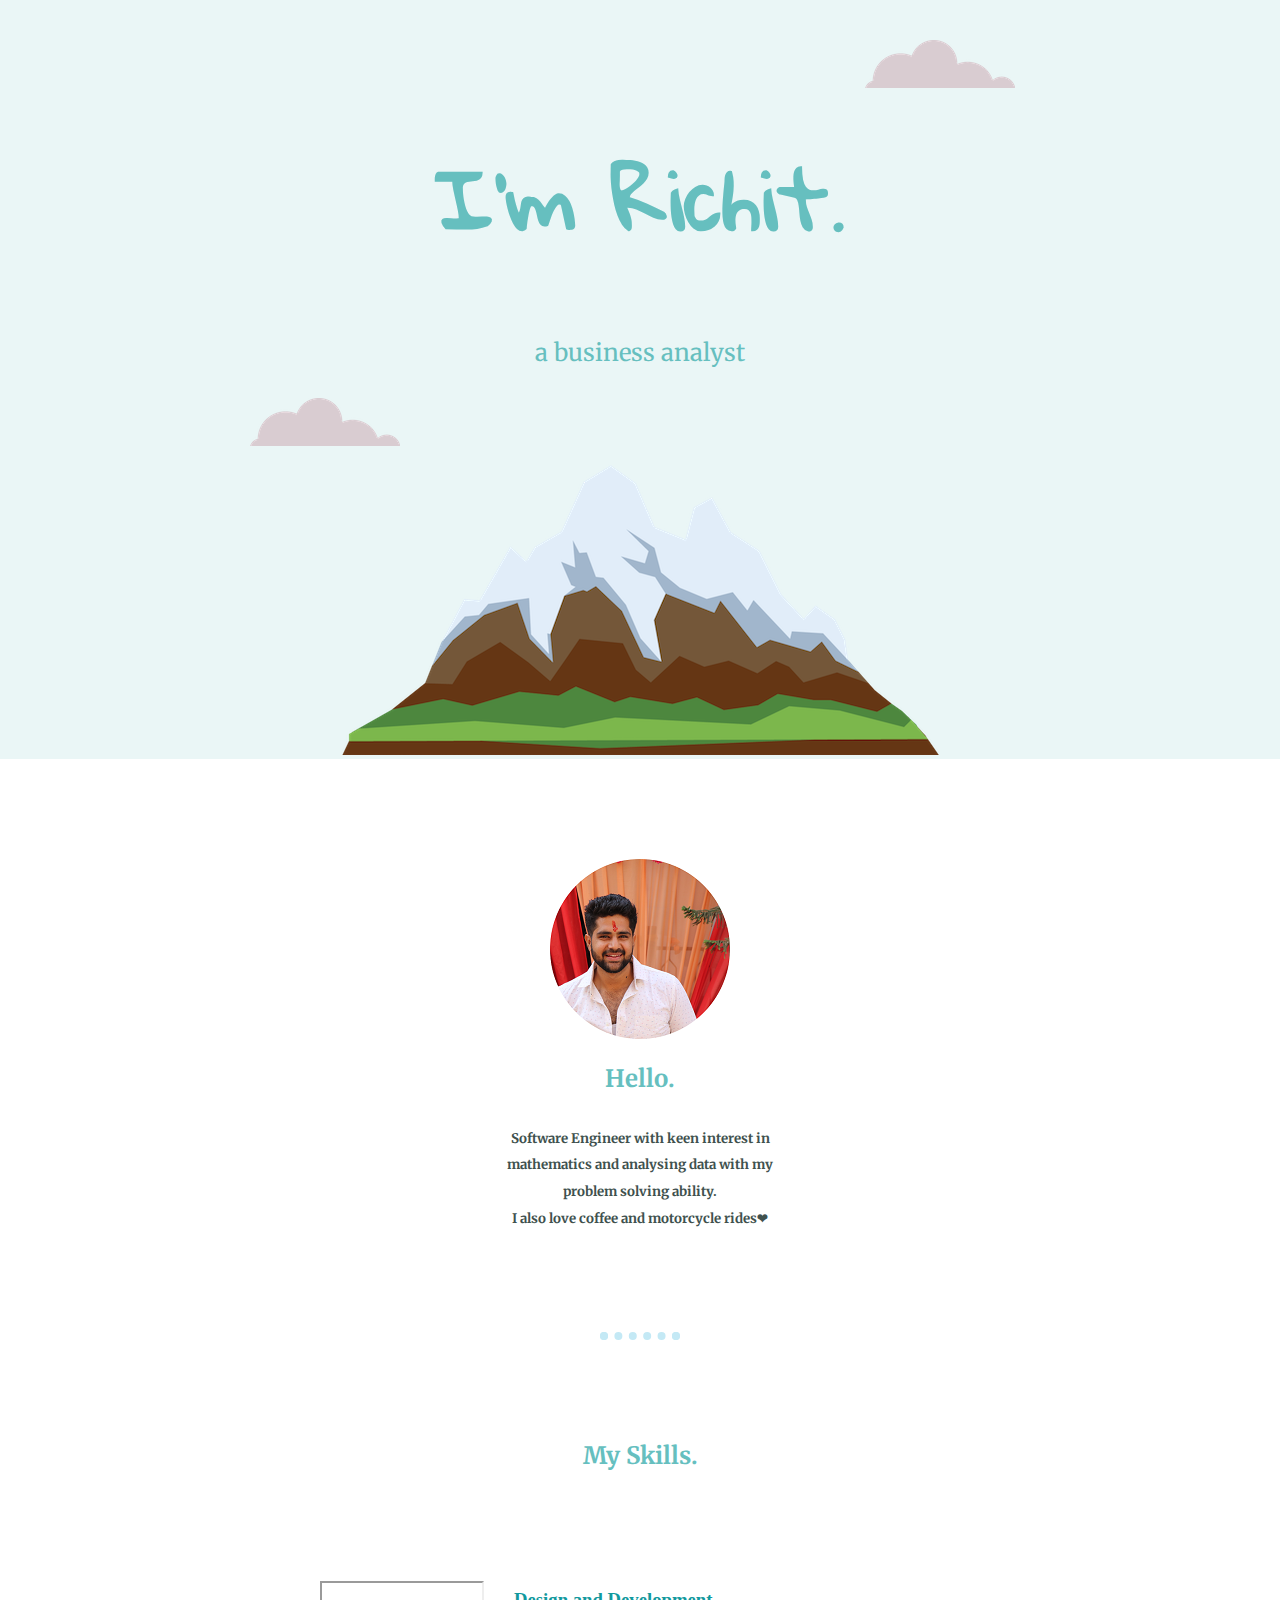
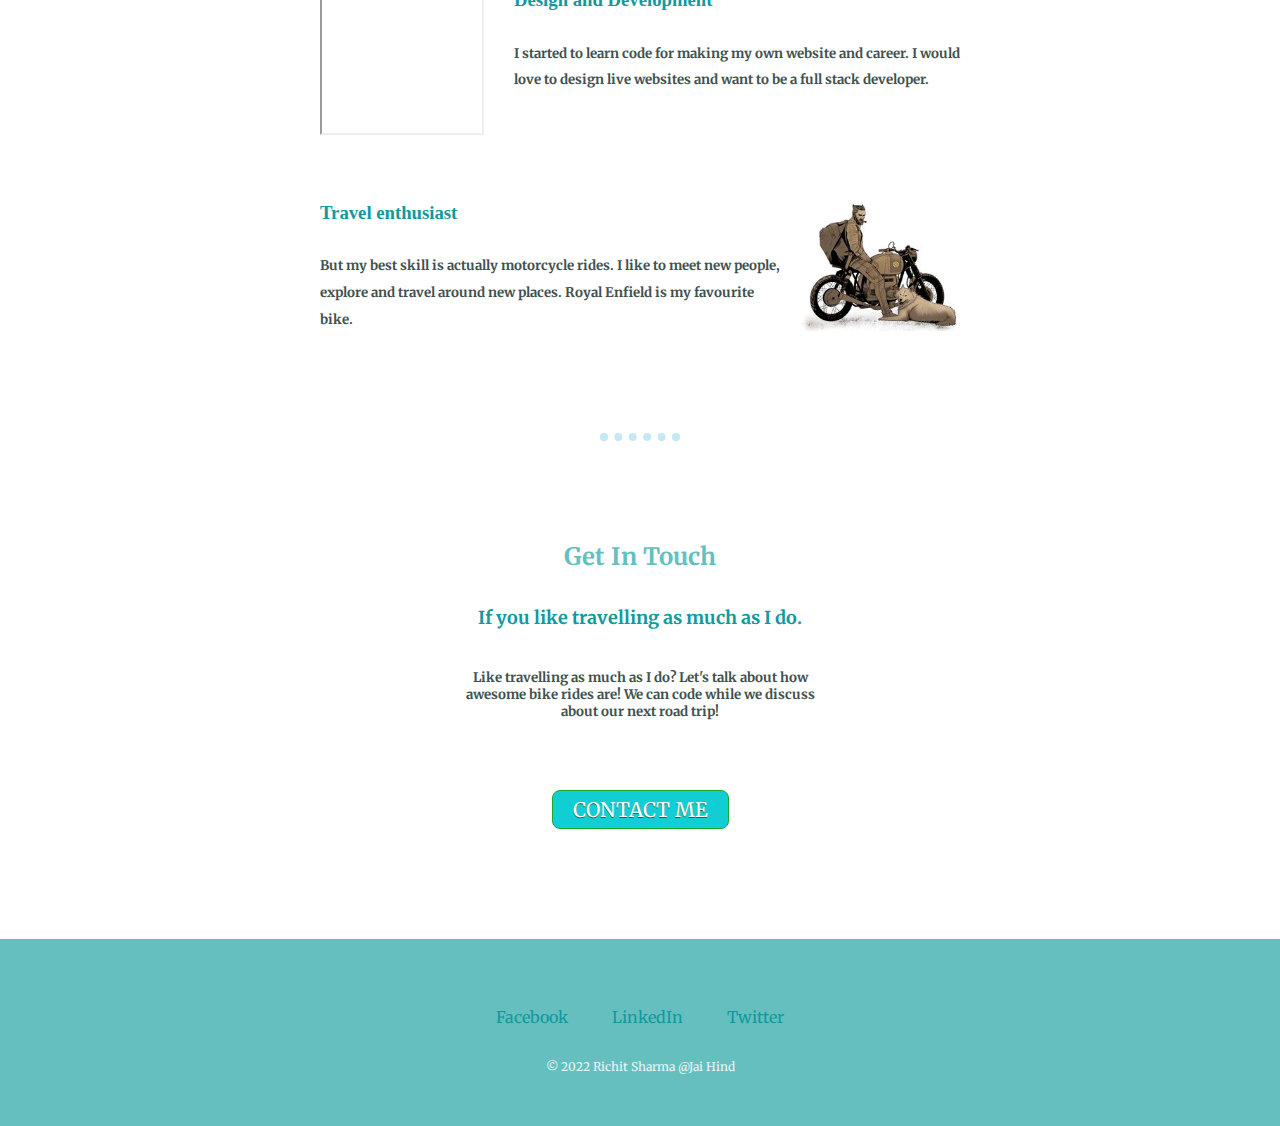
<file: index.html>
<!DOCTYPE html>
<html lang="en" dir="ltr">
  <head>
    <!-- Google Tag Manager -->
<script>(function(w,d,s,l,i){w[l]=w[l]||[];w[l].push({'gtm.start':
new Date().getTime(),event:'gtm.js'});var f=d.getElementsByTagName(s)[0],
j=d.createElement(s),dl=l!='dataLayer'?'&l='+l:'';j.async=true;j.src=
'https://www.googletagmanager.com/gtm.js?id='+i+dl;f.parentNode.insertBefore(j,f);
})(window,document,'script','dataLayer','GTM-PVHSN5J');</script>
<!-- End Google Tag Manager -->
    <meta charset="utf-8">
    <title>Richit Sharma</title>
    <link rel="stylesheet" href="styles.css">
    <link rel="icon" href="favi2.png">
    <link href="https://fonts.googleapis.com/css2?family=Chelsea+Market&family=Gloria+Hallelujah&family=Merriweather:wght@300&display=swap" rel="stylesheet">
  </head>
  <body>
<!-- Google Tag Manager (noscript) -->
<noscript><iframe src="https://www.googletagmanager.com/ns.html?id=GTM-PVHSN5J"
height="0" width="0" style="display:none;visibility:hidden"></iframe></noscript>
<!-- End Google Tag Manager (noscript) -->
<div class="top-cont">

<div class="cloud1">
  <img src="cloud.png" alt="Cloud">
</div>

<div class="name">
  <h1>I'm Richit.</h1>
  <h2 class="top">a business analyst</h2>
</div>

<div class="cloud2">
  <img src="cloud.png" alt="Cloud">
</div>

<div class="mountain">
  <img src="mountain.png" alt="Mountain">
</div>
</div>
<div class="middle-container">
  <div class="profile">
    <img src="myimg.png" alt="profile-photo">
    <h2>Hello.</h2>
    <h5><p class="intro">Software Engineer with keen interest in mathematics and analysing data with my problem solving ability.<br>I also love coffee and motorcycle rides❤</p></h5>
  </div>

  <hr>



  <div class="skills">
    <h2>My Skills.</h2>
    <div class="skill-row">
      <iframe class="gif" src="https://giphy.com/embed/p4NLw3I4U0idi" allowFullScreen></iframe>
      <h3>Design and Development</h3>
      <p><h5>I started to learn code for making my own website and career. I would love to design live websites and want to be a full stack developer.</h5></div>
    <div class="skill-row">
      <img class="chillies" src="chillies.png" alt="chillies">
      <h3>Travel enthusiast</h3>
      <p><h5>But my best skill is actually motorcycle rides. I like to meet new people, explore and travel around new places. Royal Enfield is my favourite bike.</h5></p>
    </div>
  </div>
  <hr>
  <div class="contact-me">
    <h2>Get In Touch</h2>
    <h4>If you like travelling as much as I do.</h4>
    <h5><p class="contact-msg">Like travelling as much as I do? Let's talk about how awesome bike rides are! We can code while we discuss about our next road trip!</p></h5>
    <a class="btn" href="mailto:richitsharma00@gmail.com">CONTACT ME</a>
  </div>
</div>


<div class="bottom-container">
  <br>
  <a class="fcbklink" href=https://www.facebook.com/richit.sharma.1">Facebook</a>
  <a class="inlink" href="https://www.linkedin.com/in/richit-sharma-71ba2020a/">LinkedIn</a>
  <a class="twtrlink" href="https://twitter.com/">Twitter</a>

  <p class="copy">© 2022 Richit Sharma @Jai Hind</p>

</div>


  </body>
</html>
</file>
<file: styles.css>
body{
  margin: 0;
  text-align: center;
  color: #40514E;
}
.top-cont{
  background-color: #EAF6F6;
}


.cloud1{
  margin: 0px auto -50px 600px;
  position: relative;
  top: 40px;
}

.cloud2{
  position: absolute;
 margin-left: 250px;
}

.mountain{

}

.top{
  font-size: 1.5rem;
  font-weight: normal;
}

.middle-container{
  margin: 100px 0;
}

.intro{
  width: 25%;
  margin: auto;
  line-height: 2;
}

h1{
  margin: 75px auto 0 auto;
  font-size: 5rem;
  color: #66BFBF;
  line-height: 3;
  font-family: 'Gloria Hallelujah', cursive;
}

h2{
  color: #66BFBF;
  font-family: 'Merriweather', serif;
  padding-bottom: 10px;
}

h3{
  color: #11999E;
}

h5{
  font-family: 'Merriweather', serif;

}

h4{
  font-family: 'Merriweather', serif;
  font-size: 1.125rem;
  color: #11999E;
}

hr{
  border: dotted #c4e9f5 8px;
  border-bottom: 0;
  width: 5%;
  margin: 100px auto;
}

.contact-msg{
  width: 30%;
  margin: 40px auto 60px;
}

.gif{
  width: 25%;
  frameBorder: 0;
  float: left;
  margin-right: 30px;
}

.chillies{
  width: 25%;
  float: right;
  margin-left: 20px;
}

.skill-row{
  width: 50%;
  margin: 100px auto;
  text-align: left;
  line-height: 2;
}

.btn {

	background-color:#11cdd4;
	border-radius:8px;
	border:1px solid #18ab29;
	display:inline-block;
	cursor:pointer;
	color:#ffffff;
	font-family: 'Merriweather', serif;
	font-size:20px;
	padding:6px 20px;
	text-decoration:none;
	text-shadow:0px 1px 0px #2f6627;
}
.btn:hover {
	background-color:#30e3cb;
}
.btn:active {
	position:relative;
	top:1px;
}

a{
  color: #11999E;
  font-family: 'Merriweather', sans-serif;
  margin: 10px 20px;
  text-decoration: none;
}

a:hover{
  color: #EAF6F6;
}

.bottom-container{
  background-color: #66BFBF;
  padding: 50px 0 20px;
}

.copy{
    font-family: 'Merriweather', sans-serif;
    color: #EAF6F6;
    font-size: 0.75rem;
    padding: 20px 0;
}
</file>
